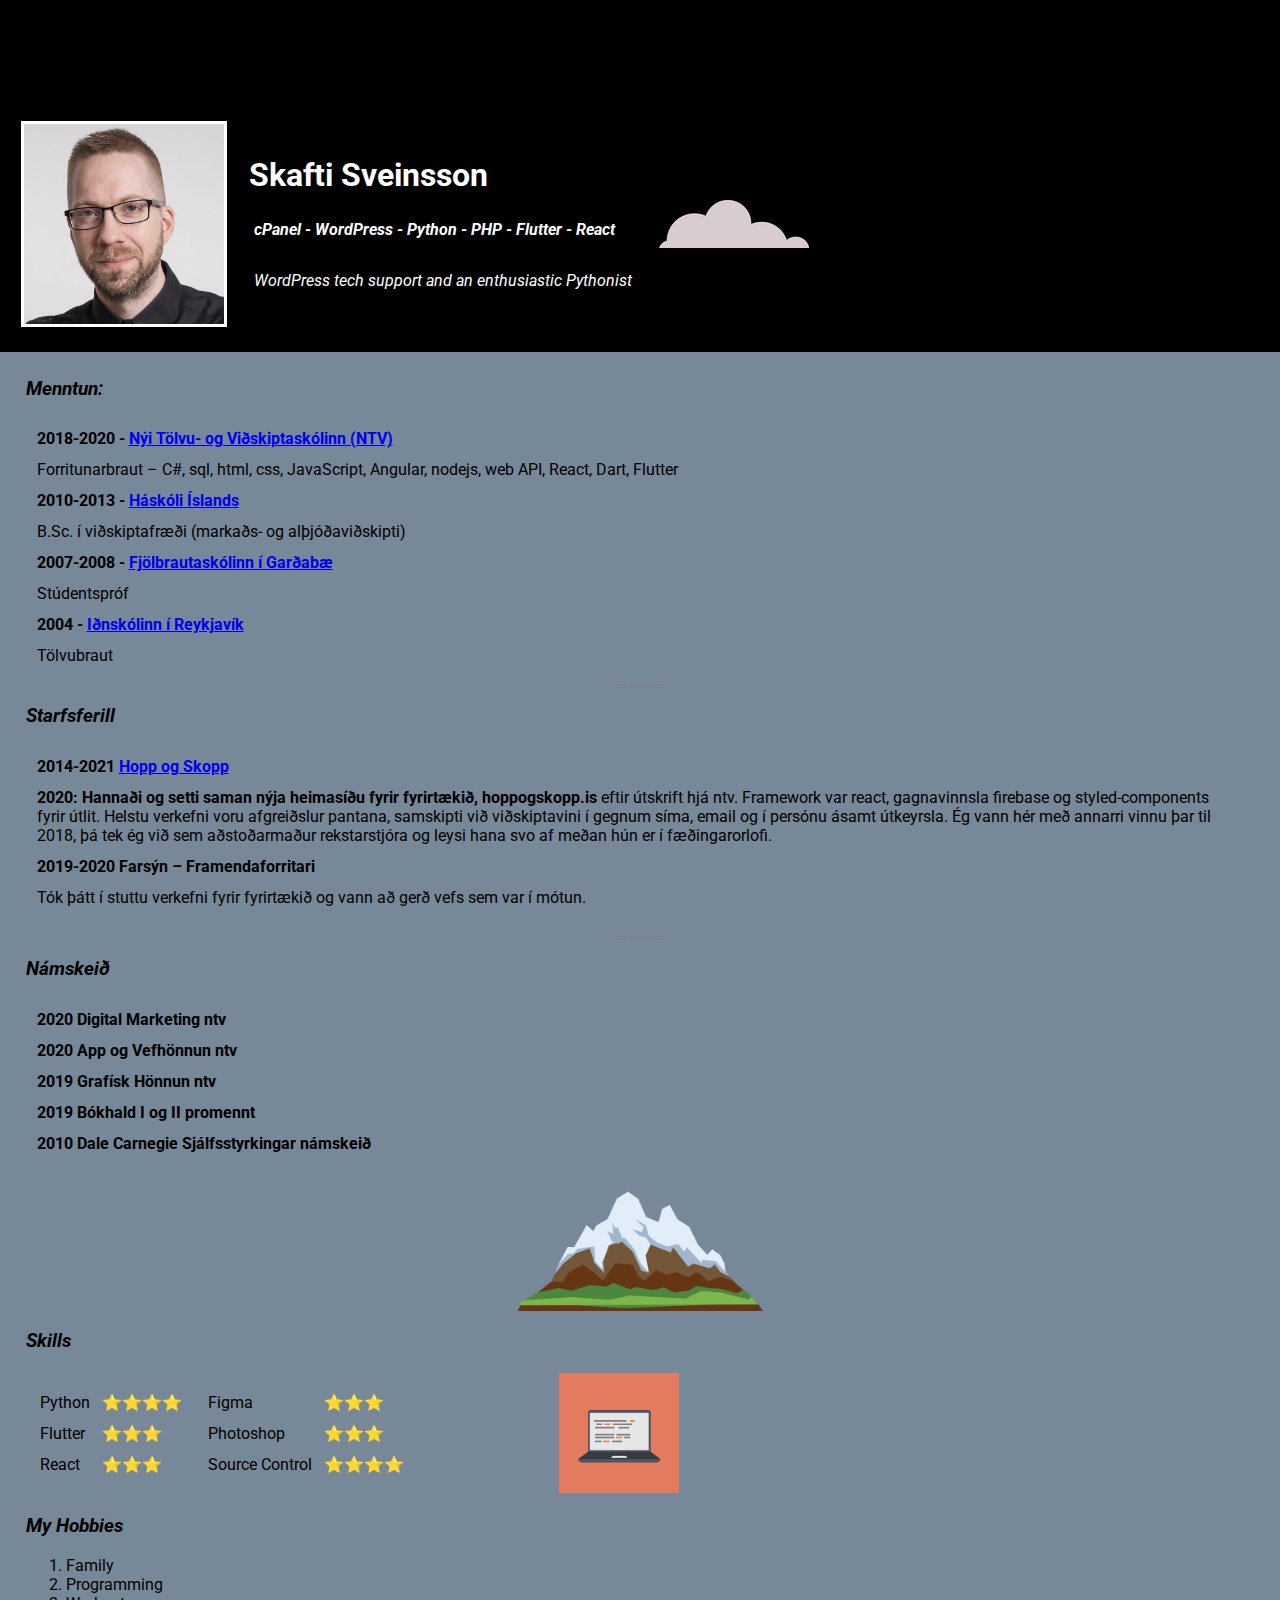
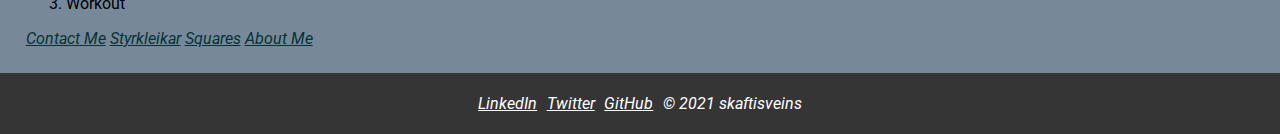
<file: index.html>
<!DOCTYPE html>
<html lang="en">
  <head>
    <meta charset="UTF-8" />
    <meta http-equiv="X-UA-Compatible" content="IE=edge" />
    <meta name="viewport" content="width=device-width, initial-scale=1.0" />
    <link rel="stylesheet" href="css/styles.css" />
    <link rel="shortcut icon" type="image/x-icon" href="favicon.ico" />
    <link
      href="https://fonts.googleapis.com/css2?family=Roboto"
      rel="stylesheet"
    />
    <title>Skafti's Personal Site</title>
  </head>
  <body>
    <div class="top-container">
      <table cellspacing="20">
        <tr>
          <td>
            <img
              class="profile-img"
              src="images/skafti-mynd-2020.jpg"
              alt="skaftisveins-img"
              height="200"
              width="200"
            />
          </td>
          <td>
            <h1 id="heading">Skafti Sveinsson</h1>
            <p>
              <em
                >
                <strong>cPanel - WordPress - Python - PHP - Flutter - React</strong></em
              >
            </p>
            <p id="sub-title">WordPress tech support and an enthusiastic Pythonist</p>
          </td>
          <td><img src="images/cloud.png" alt="cloud-img" /></td>
        </tr>
      </table>
    </div>
    <div class="middle-container">
      <div class="profile">
        <h3>Menntun:</h3>
        <table cellspacing="10">
          <tr>
            <td>
              <strong
                >2018-2020 -
                <a href="www.ntv.is">Nýi Tölvu- og Viðskiptaskólinn (NTV)</a>
              </strong>
            </td>
          </tr>
          <tr>
            <td>
              Forritunarbraut – C#, sql, html, css, JavaScript, Angular, nodejs,
              web API, React, Dart, Flutter
            </td>
          </tr>
          <tr>
            <td>
              <strong
                >2010-2013 - <a href="www.hi.is">Háskóli Íslands</a></strong
              >
            </td>
          </tr>
          <tr>
            <td>B.Sc. í viðskiptafræði (markaðs- og alþjóðaviðskipti)</td>
          </tr>
          <tr>
            <td>
              <strong
                >2007-2008 -
                <a href="www.fg.is">Fjölbrautaskólinn í Garðabæ</a></strong
              >
            </td>
          </tr>
          <tr>
            <td>Stúdentspróf</td>
          </tr>
          <tr>
            <td>
              <strong
                >2004 -
                <a href="www.tskoli.is">Iðnskólinn í Reykjavík</a></strong
              >
            </td>
          </tr>
          <tr>
            <td>Tölvubraut</td>
          </tr>
        </table>
      </div>
      <hr />
      <div class="skills">
        <h3>Starfsferill</h3>
        <table cellspacing="10">
          <tbody>
            <tr>
              <td>
                <strong
                  >2014-2021
                  <a href="www.hoppogskopp.is">Hopp og Skopp</a>
                </strong>
              </td>
            </tr>
            <tr>
              <td>
                <strong
                  >2020: Hannaði og setti saman nýja heimasíðu fyrir fyrirtækið,
                  hoppogskopp.is</strong
                >
                eftir útskrift hjá ntv. Framework var react, gagnavinnsla
                firebase og styled-components fyrir útlit. Helstu verkefni voru
                afgreiðslur pantana, samskipti við viðskiptavini í gegnum síma,
                email og í persónu ásamt útkeyrsla. Ég vann hér með annarri
                vinnu þar til 2018, þá tek ég við sem aðstoðarmaður
                rekstarstjóra og leysi hana svo af meðan hún er í
                fæðingarorlofi.
              </td>
            </tr>
            <tr>
              <td>
                <strong>2019-2020 Farsýn – Framendaforritari </strong>
              </td>
            </tr>
            <tr>
              <td>
                Tók þátt í stuttu verkefni fyrir fyrirtækið og vann að gerð vefs
                sem var í mótun.
              </td>
            </tr>
            <tr>
              <td></td>
              <td></td>
            </tr>
          </tbody>
          </table>
           <hr />
          <h3>Námskeið</h3>
          <table cellspacing="10">
            <tr>
              <td><strong>2020 Digital Marketing ntv</strong></td>
            </tr>
            <tr>
              <td><strong>2020 App og Vefhönnun ntv</strong></td>
            </tr>
            <tr>
              <td><strong>2019 Grafísk Hönnun ntv</strong></td>
            </tr>
            <tr>
              <td><strong>2019 Bókhald I og II promennt</strong></td>
            </tr>
            <tr>
              <td>
                <strong>2010 Dale Carnegie Sjálfsstyrkingar námskeið</strong>
              </td>
            </tr>
          </table>
          <tfoot>
            <td>
              <img
                class="mountain-img"
                src="images/mountain.png"
                alt="mountain-img"
              />
            </td>
          </tfoot>
        </table>
        <h3>Skills</h3>
    <table>
      <tr>
        <td>
          <table cellspacing="10">
            <tr>
              <td>Python</td>
              <td>⭐⭐⭐⭐</td>
            </tr>
            <tr>
              <td>Flutter</td>
              <td>⭐⭐⭐</td>
            </tr>
            <tr>
              <td>React</td>
              <td>⭐⭐⭐</td>
            </tr>
          </table>
        </td>
        <td>
          <table cellspacing="10">
            <tr>
              <td>Figma</td>
              <td>⭐⭐⭐</td>
            </tr>
            <tr>
              <td>Photoshop</td>
              <td>⭐⭐⭐</td>
            </tr>
            <tr>
              <td>Source Control</td>
              <td>⭐⭐⭐⭐</td>
            </tr>
          </table>
        </td>
        <td>
          <img
            class="computer-img"
            src="images/computer.png"
            alt="computer-img"
          />
        </td>
      </tr>
    </table>
    <h3>My Hobbies</h3>
    <ol>
      <li>Family</li>
      <li>Programming</li>
      <li>Workout</li>
    </ol>
    <a class="link" href="contact-me.html">Contact Me</a>
    <a class="link" href="styrkleikar.html">Styrkleikar</a>
    <a class="link" href="square-challenge.html">Squares</a>
    <a class="link" href="about.html">About Me</a>
      </div>

    </div>

    <div class="bottom-container">
      <a class="footer-link" href="https://www.linkedin.com/in/skaftisveins/"
        >LinkedIn</a
      >
      <a class="footer-link" href="https://twitter.com/skaftisveins">Twitter</a>
      <a class="footer-link" href="https://github.com/skaftisveins">GitHub</a>
      <p> © 2021 skaftisveins</p>
    </div>
  </body>
</html>
</file>
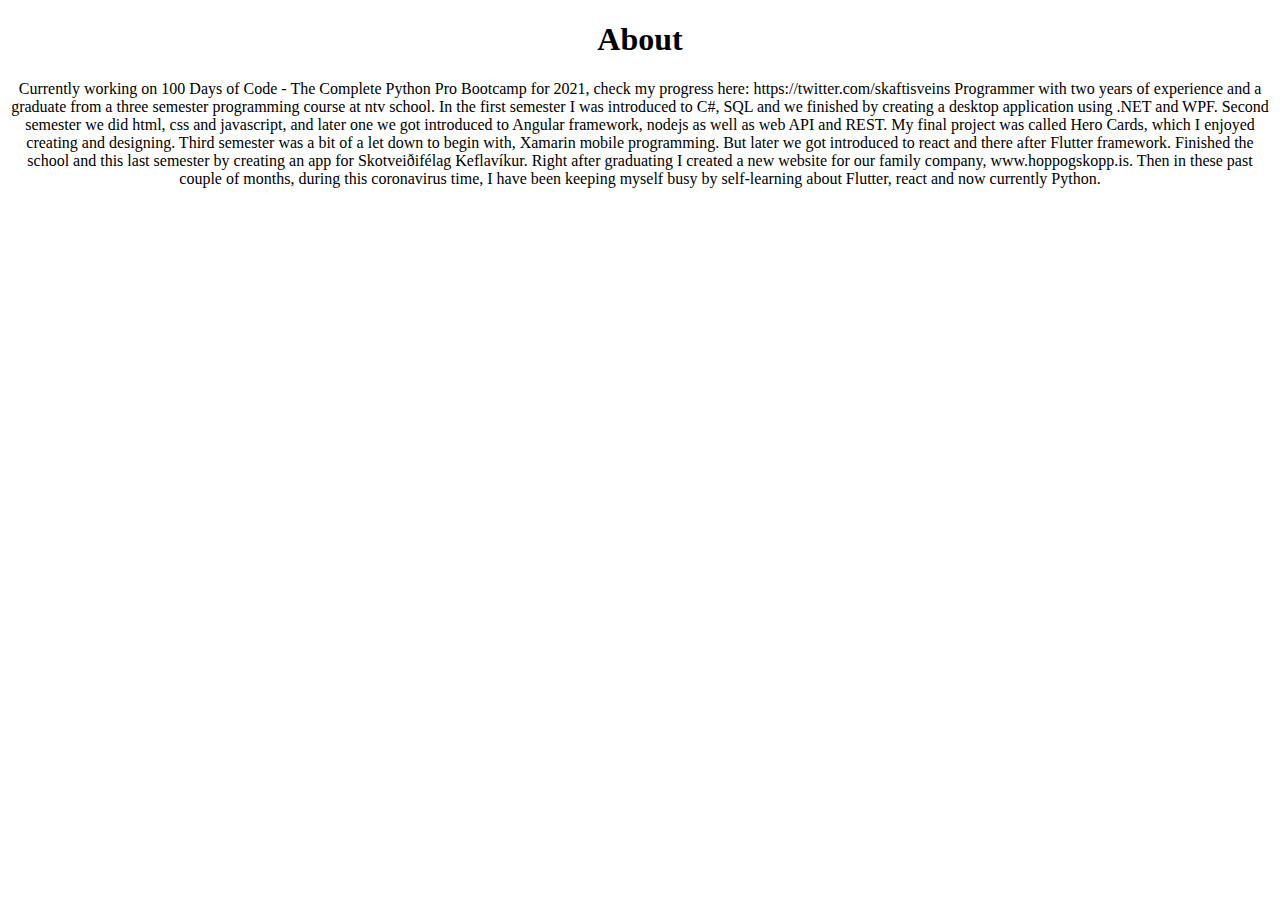
<file: about.html>
<!DOCTYPE html>
<html lang="en">
  <head>
    <meta charset="UTF-8" />
    <meta http-equiv="X-UA-Compatible" content="IE=edge" />
    <meta name="viewport" content="width=device-width, initial-scale=1.0" />
    <title>About Me</title>
  </head>
  <body>
    <center>
      <h1>About</h1>
      <p>
        Currently working on 100 Days of Code - The Complete Python Pro Bootcamp
        for 2021, check my progress here: https://twitter.com/skaftisveins
        Programmer with two years of experience and a graduate from a three
        semester programming course at ntv school. In the first semester I was
        introduced to C#, SQL and we finished by creating a desktop application
        using .NET and WPF. Second semester we did html, css and javascript, and
        later one we got introduced to Angular framework, nodejs as well as web
        API and REST. My final project was called Hero Cards, which I enjoyed
        creating and designing. Third semester was a bit of a let down to begin
        with, Xamarin mobile programming. But later we got introduced to react and
        there after Flutter framework. Finished the school and this last semester
        by creating an app for Skotveiðifélag Keflavíkur. Right after graduating I
        created a new website for our family company, www.hoppogskopp.is. Then in
        these past couple of months, during this coronavirus time, I have been
        keeping myself busy by self-learning about Flutter, react and now
        currently Python.
      </p>
    </center>
  </body>
</html>
</file>
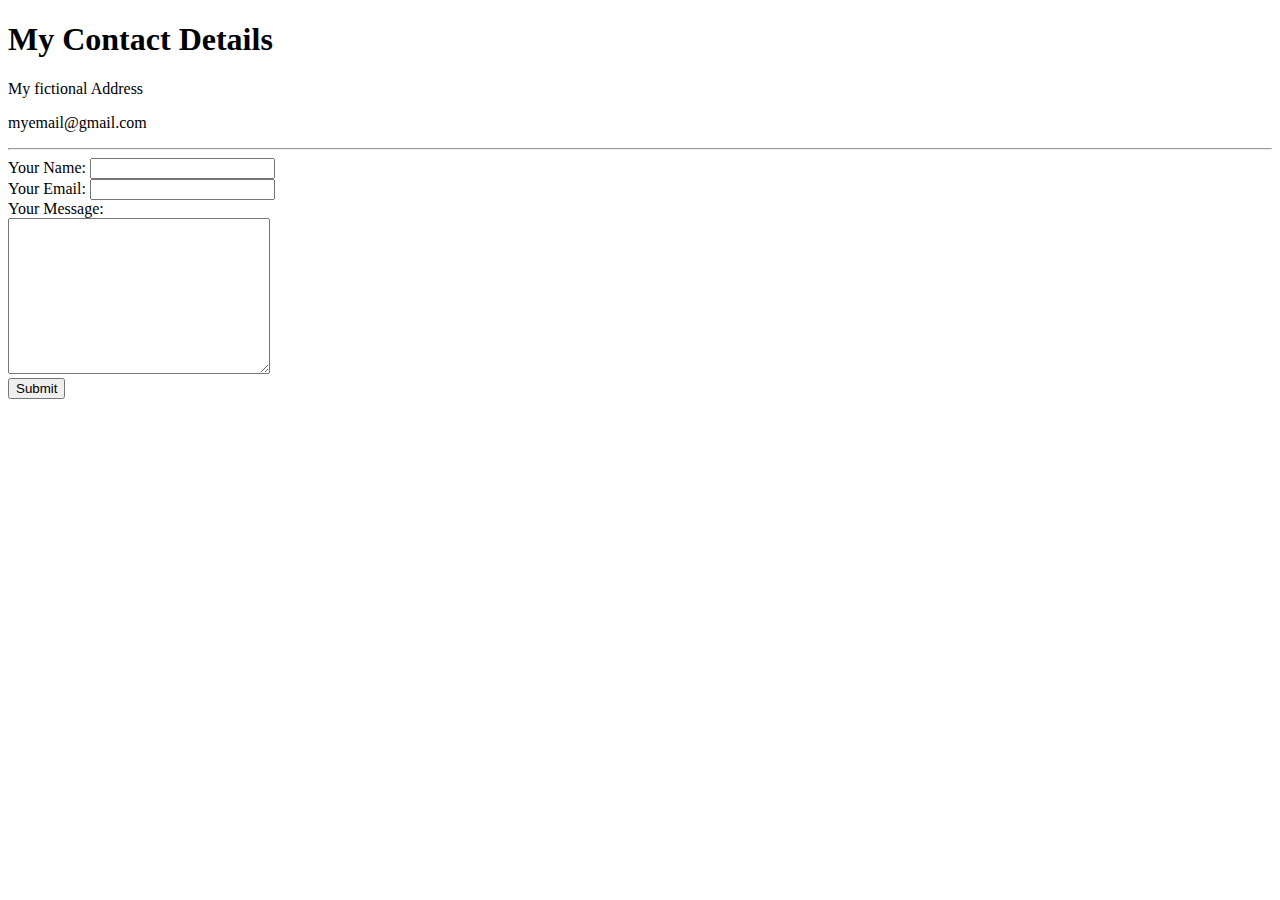
<file: contact-me.html>
<!DOCTYPE html>
<html lang="en">
  <head>
    <meta charset="UTF-8" />
    <meta http-equiv="X-UA-Compatible" content="IE=edge" />
    <meta name="viewport" content="width=device-width, initial-scale=1.0" />
    <title>Contact Me</title>
  </head>
  <body>
    <h1>My Contact Details</h1>
    <p>My fictional Address</p>
    <p>myemail@gmail.com</p>
    <hr />
    <form
      action="mailto:info@hoppogskopp.is"
      enctype="text/plain"
      method="POST"
    >
      <label>Your Name: </label>
      <input type="text" name="yourName" id="" /><br />
      <label>Your Email: </label>
      <input type="email" name="yourEmail" id="" /><br />
      <label>Your Message: </label><br />
      <textarea name="yourMessage" id="" cols="30" rows="10"></textarea><br />
      <input type="submit" name="" />
      <!-- <input type="file" name="" id="" />
      <input type="date" name="" id="" />
      <input type="radio" name="" id="" />
      <input type="range" name="" id="" /> -->
    </form>
  </body>
</html>
</file>
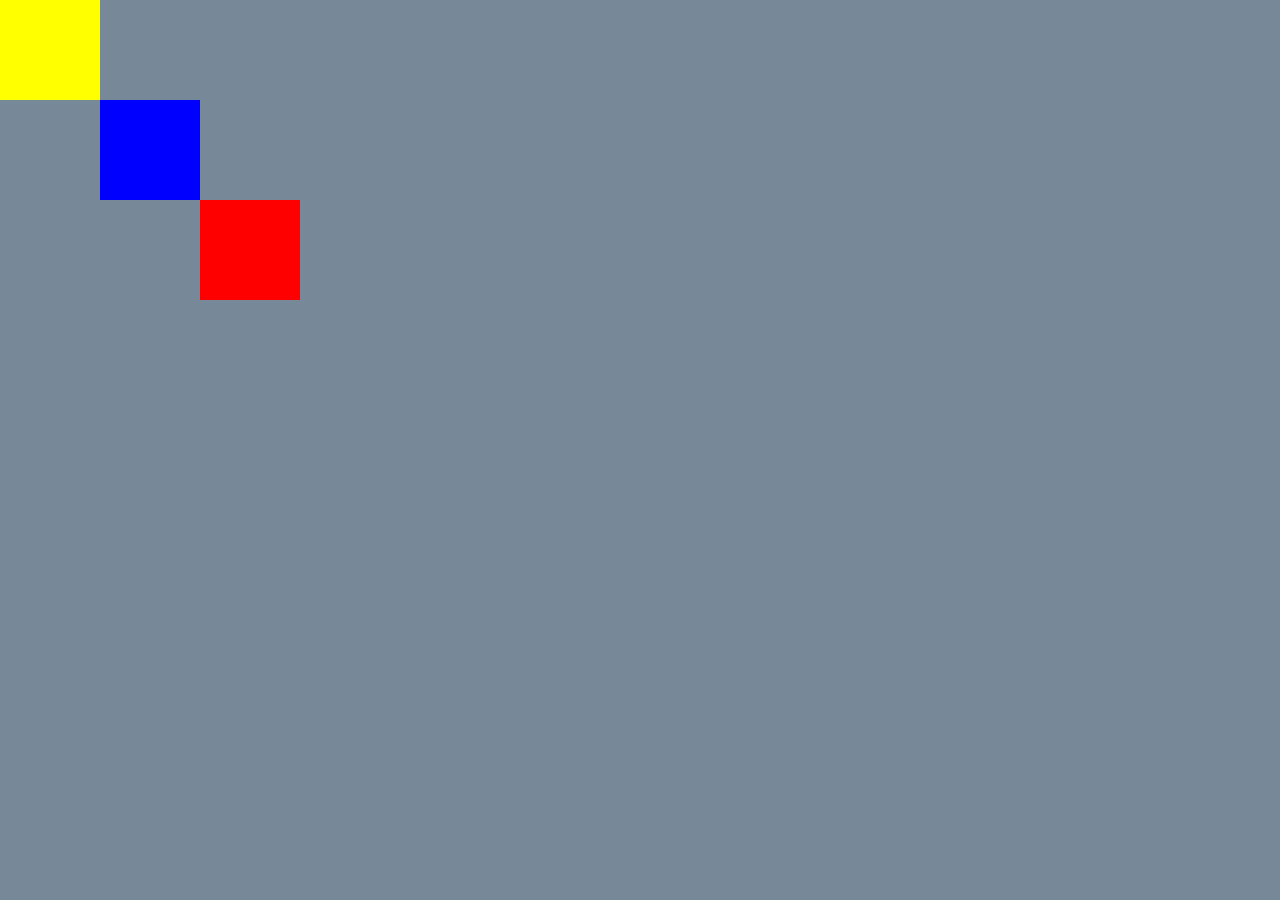
<file: square-challenge.html>
<!DOCTYPE html>
<html lang="en">
  <head>
    <meta charset="UTF-8" />
    <meta http-equiv="X-UA-Compatible" content="IE=edge" />
    <meta name="viewport" content="width=device-width, initial-scale=1.0" />
    <link rel="stylesheet" href="css/styles.css" />
    <link rel="icon" href="favicon.ico" />
    <title>Document</title>
  </head>
  <body>
    <div class="red-square"></div>
    <div class="blue-square"></div>
    <div class="yellow-square"></div>
  </body>
</html>
</file>
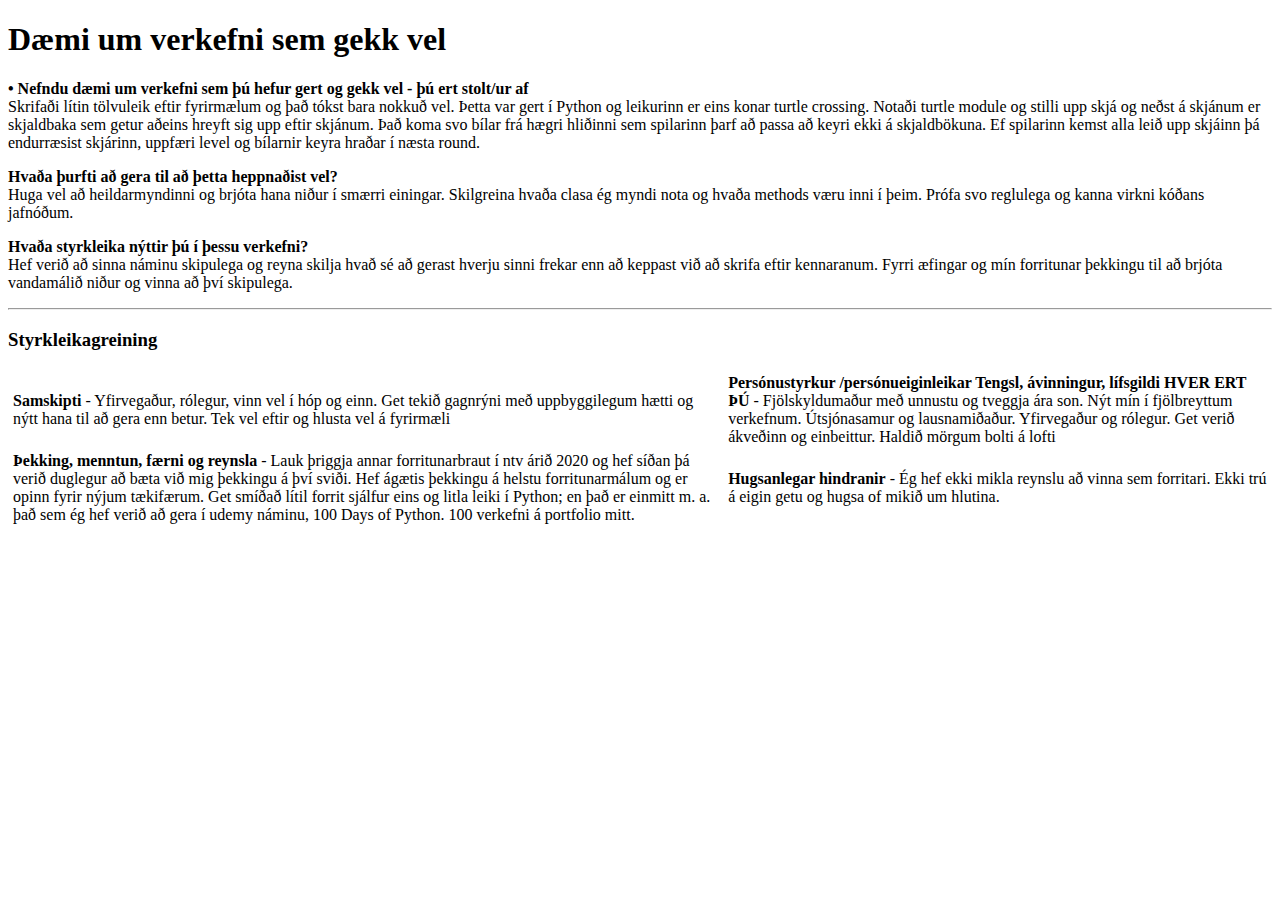
<file: styrkleikar.html>
<!DOCTYPE html>
<html lang="en">
  <head>
    <meta charset="UTF-8" />
    <meta http-equiv="X-UA-Compatible" content="IE=edge" />
    <meta name="viewport" content="width=device-width, initial-scale=1.0" />
    <title>Styrkleikar</title>
  </head>
  <body>
    <h1>Dæmi um verkefni sem gekk vel</h1>
    <p>
      <strong
        >• Nefndu dæmi um verkefni sem þú hefur gert og gekk vel - þú ert
        stolt/ur af</strong
      ><br />
      Skrifaði lítin tölvuleik eftir fyrirmælum og það tókst bara nokkuð vel.
      Þetta var gert í Python og leikurinn er eins konar turtle crossing. Notaði
      turtle module og stilli upp skjá og neðst á skjánum er skjaldbaka sem
      getur aðeins hreyft sig upp eftir skjánum. Það koma svo bílar frá hægri
      hliðinni sem spilarinn þarf að passa að keyri ekki á skjaldbökuna. Ef
      spilarinn kemst alla leið upp skjáinn þá endurræsist skjárinn, uppfæri
      level og bílarnir keyra hraðar í næsta round.
    </p>
    <p>
      <strong>Hvaða þurfti að gera til að þetta heppnaðist vel?</strong><br />
      Huga vel að heildarmyndinni og brjóta hana niður í smærri einingar.
      Skilgreina hvaða clasa ég myndi nota og hvaða methods væru inni í þeim.
      Prófa svo reglulega og kanna virkni kóðans jafnóðum.
    </p>
    <p>
      <strong>Hvaða styrkleika nýttir þú í þessu verkefni?</strong><br />
      Hef verið að sinna náminu skipulega og reyna skilja hvað sé að gerast
      hverju sinni frekar enn að keppast við að skrifa eftir kennaranum. Fyrri
      æfingar og mín forritunar þekkingu til að brjóta vandamálið niður og vinna
      að því skipulega.
    </p>
    <hr />
    <h3>Styrkleikagreining</h3>
    <table cellspacing="4">
      <tr>
        <td>
          <strong>Samskipti</strong> - Yfirvegaður, rólegur, vinn vel í hóp og
          einn. Get tekið gagnrýni með uppbyggilegum hætti og nýtt hana til að
          gera enn betur. Tek vel eftir og hlusta vel á fyrirmæli
        </td>
        <td>
          <strong>
            Persónustyrkur /persónueiginleikar Tengsl, ávinningur, lífsgildi
            HVER ERT ÞÚ</strong
          >
          - Fjölskyldumaður með unnustu og tveggja ára son. Nýt mín í
          fjölbreyttum verkefnum. Útsjónasamur og lausnamiðaður. Yfirvegaður og
          rólegur. Get verið ákveðinn og einbeittur. Haldið mörgum bolti á lofti
        </td>
      </tr>
      <tr>
        <td>
          <strong>Þekking, menntun, færni og reynsla</strong> - Lauk þriggja
          annar forritunarbraut í ntv árið 2020 og hef síðan þá verið duglegur
          að bæta við mig þekkingu á því sviði. Hef ágætis þekkingu á helstu
          forritunarmálum og er opinn fyrir nýjum tækifærum. Get smíðað lítil
          forrit sjálfur eins og litla leiki í Python; en það er einmitt m. a.
          það sem ég hef verið að gera í udemy náminu, 100 Days of Python. 100
          verkefni á portfolio mitt.
        </td>
        <td>
          <strong> Hugsanlegar hindranir</strong> - Ég hef ekki mikla reynslu að
          vinna sem forritari. Ekki trú á eigin getu og hugsa of mikið um
          hlutina.
        </td>
      </tr>
    </table>
  </body>
</html>
</file>
<file: css/styles.css>
/* TAG SELECTORS */

body {
  background-color: lightslategrey;
  margin: 0;
  font-family: -apple-system, BlinkMacSystemFont, 'Segoe UI', Roboto, Oxygen,
    Ubuntu, Cantarell, 'Open Sans', 'Helvetica Neue', sans-serif;
}

.top-container {
  background-color: black;
  color: white;
  padding-top: 100px;
}

.middle-container {
  margin: 2%;
}

.bottom-container {
  display: flex;
  align-items: center;
  justify-content: center;
  background-color: rgb(53, 53, 53);
  /* margin: 2%; */
}

hr {
  border-style: dashed solid;
  width: 4%;
}

h3 {
  font-style: oblique;
}

/* CLASS SELECTORS */

.link {
  font-style: italic;
  color: #053335;
}

.footer-link,
p {
  font-style: italic;
  color: #ffffff;
  padding: 0.3rem;
}

.profile-img {
  border: solid;
}

.mountain-img {
  /* height: 100px; */
  display: block;
  margin: auto;
  width: 20%;
}

.computer-img {
  display: block;
  margin: auto;
  width: 30%;
}

/* .top-container {
  height: 200px;
  width: 200px;
  background-color: blueviolet;
} */

/* ID SELECTORS */

#heading {
  color: white;
}

#sub-title {
  font-weight: normal;
  line-height: 2;
}
/* BORDER-CHALLENGE */

/* .container {
  position: relative;
  width: 300px;
  height: 300px;
  background-color: grey;
} */

.red-square {
  /* display: inline-block;
  position: relative;
  left: 212px; */
  position: absolute;
  left: 200px;
  top: 200px;
  background-color: red;
  height: 100px;
  width: 100px;
}

.blue-square {
  /* display: inline-block;
  position: relative;
  right: 100px; */
  position: absolute;
  left: 100px;
  top: 100px;
  background-color: blue;
  height: 100px;
  width: 100px;
}

.yellow-square {
  /* display: inline-block;
  position: relative;
  right: 100px; */
  position: absolute;
  background-color: yellow;
  height: 100px;
  width: 100px;
}
</file>
